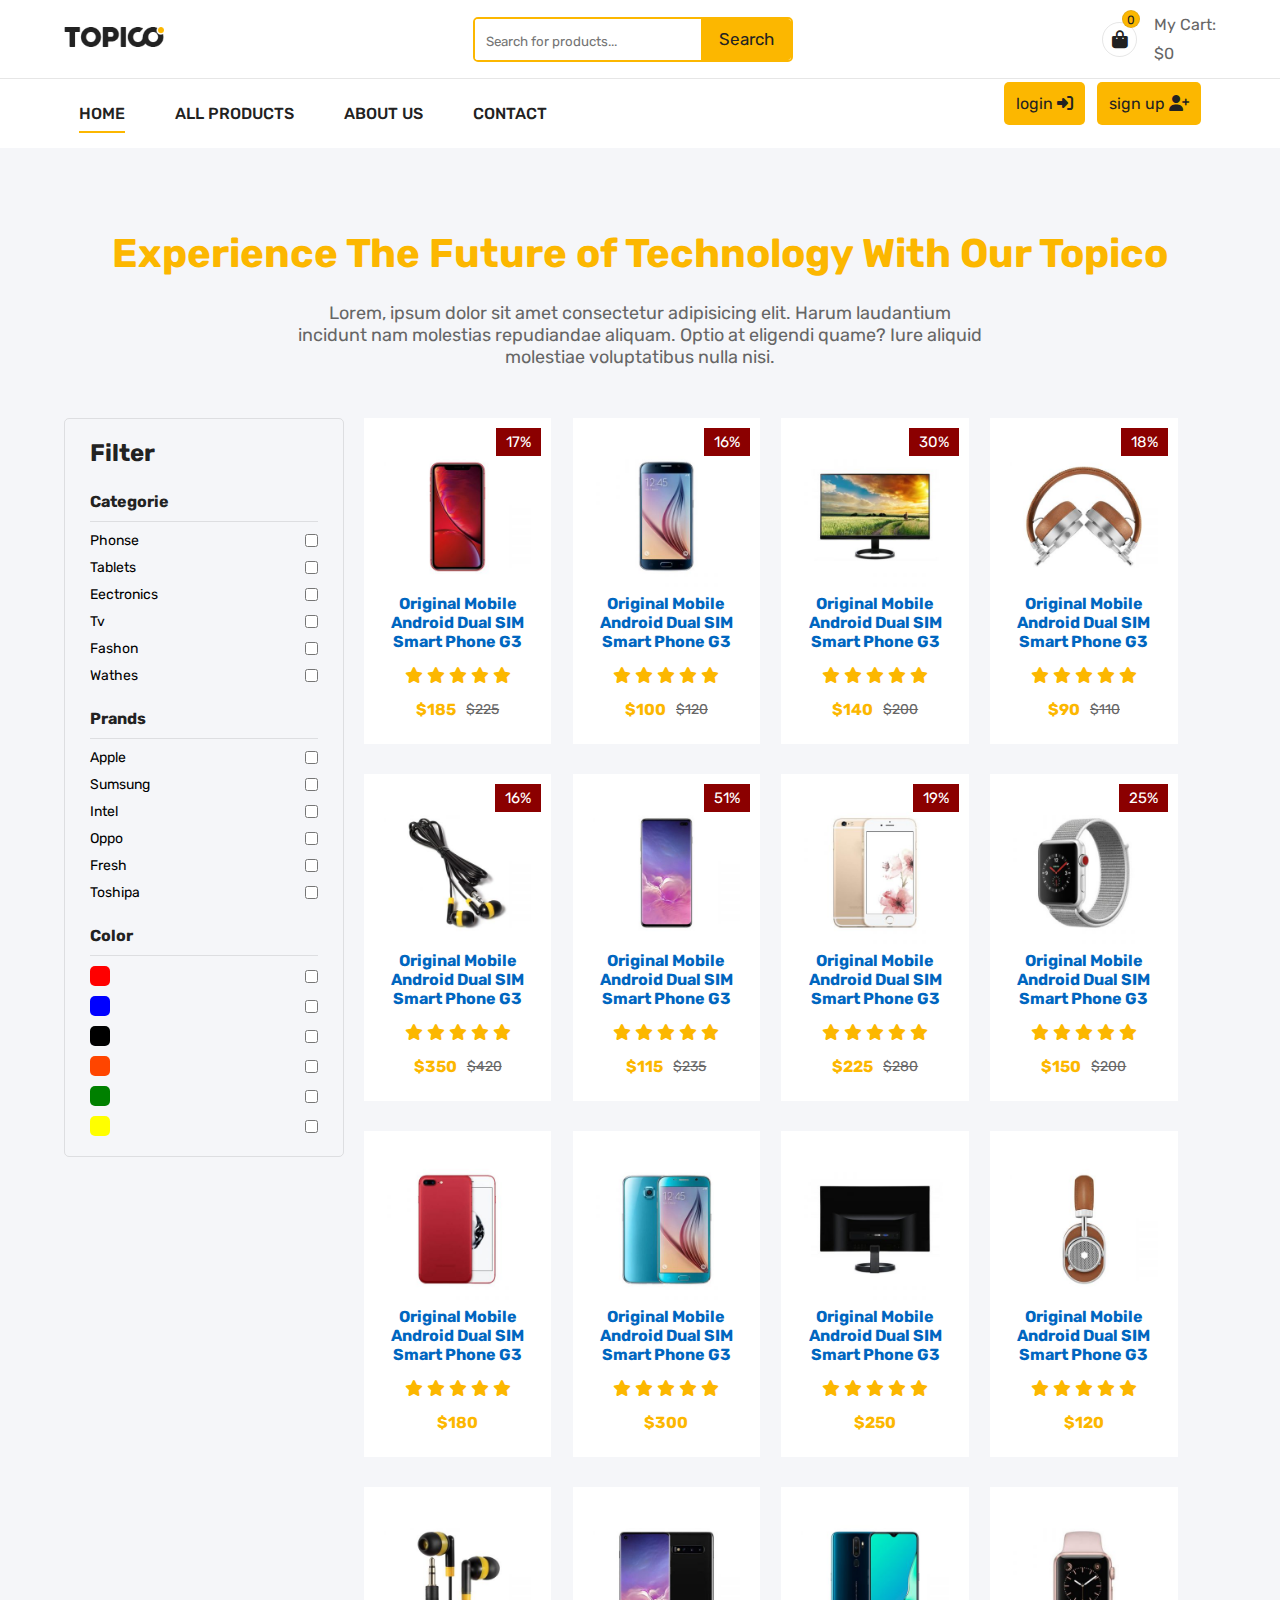
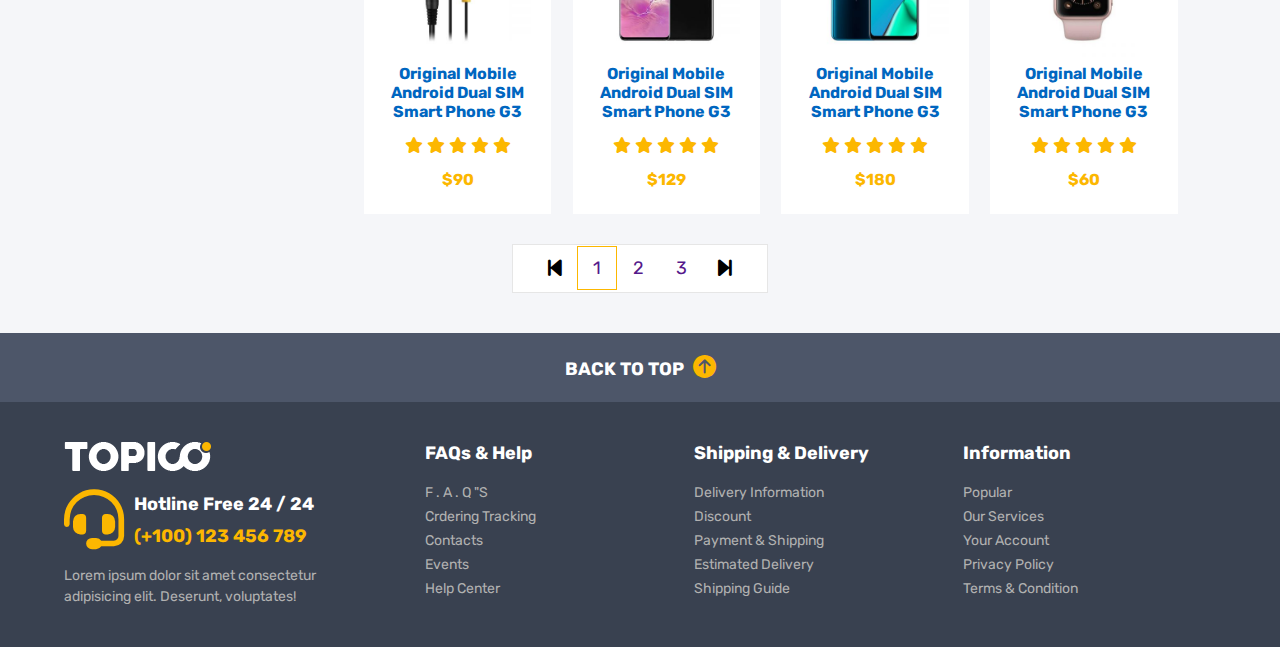
<file: all_products.html>
<!DOCTYPE html>
<html lang="en">
<head>
    <meta charset="UTF-8">
    <meta name="viewport" content="width=device-width, initial-scale=1.0">
    <title>Topoco</title>
    <!-- link css -->
    <link rel="stylesheet" href="css/style.css">
    <!-- Font Awesome -->
    <link rel="stylesheet" href="https://cdnjs.cloudflare.com/ajax/libs/font-awesome/6.6.0/css/all.min.css">
    <!-- Link Swiper's CSS -->
    <!-- fontawesome -->
    <link rel="stylesheet" href="css/all.min.css">
</head>
<body>
    <!-- Header -->
    <header>
        <div class="container top-nav">
            <a href="index.html" class="logo"> <img src="img/logo-black.png" alt="photo"> </a>
            <form action="" class="search"> 
                <input type="search" placeholder="Search for products...">
                <button type="submit">Search</button> 
            </form>
        
            <div class="cart-header">
                <div onclick="open_cart()" class="icon_cart">
                    <i class="fa-solid fa-bag-shopping"></i>
                    <span class="count_item">0</span>
                </div>
                <div class="total_price">
                    <p>My Cart:</p>
                    <p class="price_cart_Head">$0</p>
                </div>
            </div>
        </div>

        <nav>
            <div class="links container">
                <i onclick="open_menu()" class="fa-solid fa-bars btn_open_menu"></i>
                <ul id="menu">
                    <span onclick="close_menu()" class="bg-overly"></span>
                    <i onclick="close_menu()" class="fa-regular fa-circle-xmark btn_close_menu"></i>
                    <img src="img/logo-black.png" class="logo_menu" alt="">
                    <li class="active"><a href="index.html">home</a></li>
                    <li><a href="all_products.html">all products</a></li>
                    <li><a href="#">about us</a></li>
                    <li><a href="#">contact</a></li>
                </ul>
                <div class="login_signup">
                    <a href="login.html">login <i class="fa-solid fa-right-to-bracket"></i></a>
                    <a href="register.html">sign up <i class="fa-solid fa-user-plus"></i></a>
                    <p class="name_user" id="welcome-message"></p>
                </div>
            </div>
        </nav>
    </header>
    
    <!-- Cart Section -->
    <div class="cart"> 
        <div class="top_cart">
            <h3>My Cart <span class="count_item_cart">(2 items in Cart)</span></h3>
            <span onclick="close_cart()" class="close_cart"><i class="fa-regular fa-circle-xmark"></i></span>
        </div> 

        <div class="items_in_cart"></div> 

        <div class="bottom_Cart">
            <div class="total">
                <p>Cart subtotal</p>
                <p class="price_cart_total">$280</p> 
            </div>

            <div class="button_Cart">
                <a href="checkOut.html" class="btn_cart">Proceed to Checkout</a>
                <button onclick="close_cart();" class="btn_cart trans_bg">Shop More</button>
            </div>
        </div>
    </div>

    <!-- content page -->
    <div class="top_page">
        <div class="container">
            <h1>Experience The Future of Technology With Our Topico</h1>
            <p>Lorem, ipsum dolor sit amet consectetur adipisicing elit. Harum laudantium incidunt nam molestias repudiandae aliquam. Optio at eligendi quame? Iure aliquid molestiae voluptatibus nulla nisi.</p>
        </div>
    </div>

    <section class="all_products">
        <div class="container">
            <span class="btn_filter" onclick="opent_close_filter()">filter <i class="fa-solid fa-filter"></i></span>
            <div class="filter">
                <h2>filter</h2>
                <div class="filter_item">
                    <h4>categorie</h4>
                    <div class="content">
                        <div class="item"><span>phonse</span><input type="checkbox"></div>
                        <div class="item"><span>tablets</span><input type="checkbox"></div>
                        <div class="item"><span>eectronics</span><input type="checkbox"></div>
                        <div class="item"><span>tv</span><input type="checkbox"></div>
                        <div class="item"><span>fashon</span><input type="checkbox"></div>
                        <div class="item"><span>wathes</span><input type="checkbox"></div>
                    </div>
                </div>

                <div class="filter_item">
                    <h4>prands</h4>
                    <div class="content">
                        <div class="item"><span>apple</span><input type="checkbox"></div>
                        <div class="item"><span>sumsung</span><input type="checkbox"></div>
                        <div class="item"><span>intel</span><input type="checkbox"></div>
                        <div class="item"><span>oppo</span><input type="checkbox"></div>
                        <div class="item"><span>fresh</span><input type="checkbox"></div>
                        <div class="item"><span>toshipa</span><input type="checkbox"></div>
                    </div>
                </div>

                <div class="filter_item">
                    <h4>color</h4>
                    <div class="content">
                        <div class="item"><span class="color" style="background: red;"></span><input type="checkbox"></div>
                        <div class="item"><span class="color" style="background: blue;"></span><input type="checkbox"></div>
                        <div class="item"><span class="color" style="background: black;"></span><input type="checkbox"></div>
                        <div class="item"><span class="color" style="background: orangered;"></span><input type="checkbox"></div>
                        <div class="item"><span class="color" style="background: green;"></span><input type="checkbox"></div>
                        <div class="item"><span class="color" style="background: yellow;"></span><input type="checkbox"></div>
                    </div>
                </div>
            </div>

            <div id="products_dev" class="products_dev"></div>
        </div>

        <div class="pagination">
            <span class="btn_page prev"><i class="fa-solid fa-backward-step"></i></span>
            <a href=""><span class="num_page active">1</span></a>
            <a href=""><span class="num_page">2</span></a>
            <a href=""><span class="num_page">3</span></a> 
            <span class="btn_page next"><i class="fa-solid fa-forward-step"></i></span>
        </div>
    </section>

    <!-- -------------------------------- -->
    <div class="back_to_top">
        <p>back to top<span> <i class="fa-solid fa-circle-arrow-up"></i> </span></p>
    </div>

    <!-- --------------footer------------- -->
    <footer>
        <div class="container">
            <div class="big_row">
                <img src="img/logo-white.png" alt="">
                <div class="hotline">
                    <i class="fa-solid fa-headset"></i>
                    <div class="text">
                        <h5>Hotline Free 24 / 24</h5>
                        <h6>(+100) 123 456 789</h6>
                    </div>
                </div>
                <p>Lorem ipsum dolor sit amet consectetur adipisicing elit. Deserunt, voluptates!</p>
            </div>

            <div class="row">
                <h4>FAQs & Help</h4>
                <div class="links">
                    <a href="#">F . A . Q "S</a>
                    <a href="#">Crdering Tracking</a>
                    <a href="#">Contacts</a>
                    <a href="#">Events</a>
                    <a href="#">Help Center</a>
                </div>
            </div>
            <div class="row">
                <h4>Shipping & Delivery</h4>
                <div class="links">
                    <a href="#">Delivery Information</a>
                    <a href="#">Discount</a>
                    <a href="#">Payment & Shipping</a>
                    <a href="#">Estimated Delivery</a>
                    <a href="#">Shipping Guide</a>
                </div>
            </div>
            <div class="row">
                <h4>Information</h4>
                <div class="links">
                    <a href="#">Popular</a>
                    <a href="#">Our Services</a>
                    <a href="#">Your Account</a>
                    <a href="#">Privacy Policy</a>
                    <a href="#">Terms & Condition</a>
                </div>
            </div>
        </div>
    </footer>
    
    <!-- script -->
    <script src="js/all_products.js"></script>
    <script src="js/main.js"></script>
</body>
</html>
</file>
<file: css/style.css>
/* fonts */
@import url('https://fonts.googleapis.com/css2?family=Rubik:wght@300;400;500;600;700;800&display=swap');
*{
    padding: 0;
    margin: 0;
    box-sizing: border-box;
    text-decoration: none;
    list-style: none;
    font-family: 'Rubik' , sans-serif;
}
:root{
    --main-color:#fcb700;
    --dark-color:#222222;
    --parg-color:#666666;
    --border-color:#6666662a;
    --name-item:#0066c0;
    --dark-red:#be1717;
}
body{
    background: #f5f6f9;
    margin-top: 180px;
    overflow-x: hidden;

}

.name_user{
    margin-top: 20px;
    /* color: black; */
}
h1,h2,h3,h4,h5,h6{
    color: var(--dark-color);
}
p{
    color: var(--parg-color);
}
.container{
    width: 75%;
    margin: auto;
}
    @media (max-width:1500px) {
        .container{
            width: 90%;
        }
        
    }


/* header */
header {
    position: fixed;
    top: 0;
    left: 0;
    right: 0;
    background: #fff;
    z-index: 1000;
    
}

header .top-nav {
    display: flex;
    justify-content: space-between;
    align-items: center;
    padding: 15px 0; 
}

header .top-nav .logo img {
    width: 100px; 
}

header .top-nav .search {
    width: 320px; 
    border: 2px solid var(--main-color);
    position: relative;
    border-radius: 5px;
    overflow: hidden;
}

header .top-nav .search input {
    padding: 15px 115px 11px 11px; 
    outline: none;
    border: none;
    width: 100%;
}

header .top-nav .search button {
    position: absolute;
    top: 0;
    right: 0;
    outline: none;
    border: none;
    width: 90px; 
    background-color: var(--main-color);
    height: 100%;
    font-size: 17px; 
    color: var(--dark-color);
    cursor: pointer;
}

header .top-nav .cart-header {
    display: flex;
    gap: 17px; 
    align-items: center;
}
.price_cart_Head{
    margin-top: 10px;
}
header .top-nav .cart-header i {
    color: var(--dark-color);
    font-size: 18px;
    border: 1px solid var(--border-color);
    width: 35px; 
    height: 35px; 
    text-align: center;
    line-height: 33px; 
    border-radius: 50%;
    cursor: pointer;
    transition: 0.3s ease;

}

header .top-nav .cart-header i:hover {
    background-color: var(--main-color);
    color: #ffff;
}

header .top-nav .cart-header .count_item {
    position: absolute;
    background-color: var(--main-color);
    height: 18px; 
    width: 18px; 
    border-radius: 50%;
    text-align: center;
    line-height: 18px; 
    font-size: 12px; 
    top: 10px; 
    right: 140px;
    bottom: 10px;
    color: var(--dark-color);
    border: 1px solid var(--border-color);
}

header .top-nav .cart-header .tottal_price p {
    margin-bottom: 3px; 
}

/* nav */
header nav {
    border-top: 1px solid var(--border-color);
}

header .links {
    display: flex;
    justify-content: space-between;
    align-items: center;
    padding: 15px;

}

header .links ul {
    display: flex;
    gap: 50px; 
}

header .links ul li a {
    color: var(--dark-color);
    text-transform: uppercase;
    font-weight: 500;
    /* font-size: 12px;  */
}

header .links ul li {
    position: relative;
    padding: 10px 0; 
}

header .links ul li::after {
    content: " ";
    position: absolute;
    bottom: 0;
    left: 0;
    width: 0%;
    height: 2px;
    background: var(--main-color);
    transition: 0.3s ease-in-out;
}

header .links ul li.active::after,
header .links ul li:hover::after {
    width: 100%;
}

header .links .login_signup a {
    color: var(--dark-color);
    padding:12px 12px;
    background-color: var(--main-color);
    margin-left: 8px; 
    border-radius: 5px;
}

/* ===========end header=========== */
.cart {
    position: fixed;
    top: 0;
    right: -400px; 
    bottom: 0;
    background: #ffff;
    z-index: 1100;
    padding:30px 30px;
    border-left: 1px solid var(--border-color);
    display: flex;
    flex-direction: column;
    justify-content: space-between;
    width: 350px; 
    height: 100vh;
    overflow-x: hidden;
    transition: 0.3s ease;
    /* background-color: green; */
}

.cart.active {
    right: 0;
}

.cart .top_cart {
    display: flex;
    align-items: center;
    justify-content: space-between;
}

.cart .top_cart .close_cart i {
    font-size: 26px; 
    cursor: pointer;
}

.cart .top_cart h3 {
    font-size: 19px; 
}

.cart .top_cart h3 span {
    font-size: 15px; 
    color: var(--parg-color);
    font-weight: normal;
}

.cart .items_in_cart {
    padding: 12px 12px;
    border-block: 1px solid var(--border-color);
    margin-block: 10px;
    flex-grow: 1;
    overflow-y: auto; 
}
.cart .items_in_cart::-webkit-scrollbar {
    width: 8px; 
}

.cart .items_in_cart::-webkit-scrollbar-track {
    background: #f1f1f1; 
    border-radius: 10px;

}

.cart .items_in_cart::-webkit-scrollbar-thumb {
    background-color: var(--main-color);
    border-radius: 10px; 
    border: 2px solid #f1f1f1; 
}

.cart .items_in_cart::-webkit-scrollbar-thumb:hover {
    background-color: var(--main-color); 
}



.cart .item_cart {
    display: flex;
    align-items: center;
    gap: 8px; 
    margin-bottom: 15px; 
}

.cart .item_cart:last-child {
    margin-bottom: 0;
}

.cart .item_cart img {
    width: 65px; 
}

.cart .item_cart h4 {
    margin-bottom: 3px; 
    font-weight: 500;
    font-size: 12px; 
}

.cart .item_cart .delete_item {
    outline: none;
    border: none;
}

.cart .item_cart .delete_item i {
    font-size: 19px;
    cursor: pointer;
    transition: 0.3s;
}

.cart .item_cart .delete_item i:hover {
    color: var(--dark-red);
    transform: scale(1.2);
}

.cart .bottom_Cart .total {
    display: flex;
    justify-content: space-between;
    margin-bottom: 15px; 
}

.cart .bottom_Cart .total .price_cart_total {
    color: var(--main-color);
}

.cart .button_Cart {
    display: flex;
    flex-direction: column;
    gap: 10px; 
}

.cart .button_Cart .btn_cart {
    border: 2px solid var(--main-color);
    border-radius: 5px;
    color: var(--dark-color);
    padding: 8px 0; 
    text-align: center;
    font-size: 12px; 
    text-transform: uppercase;
    background: var(--main-color);
    transition: 0.3s ease;
    cursor: pointer;
}

.cart .button_Cart .btn_cart:hover {
    background: transparent;
}

.cart .button_Cart .trans_bg {
    background: transparent;
    padding: 8px 0;
}

.cart .button_Cart .trans_bg:hover {
    background: var(--main-color);
}

/* ===================end cart================= */
/* ===================start slider ================= */
.slider .container {
    display: flex;
    justify-content: space-between;
    margin-top: -1px;
}

.slider .container .side_bar {
    width: 300px; 
    background: #fff;
    display: flex;
    flex-direction: column;
}

.slider .container .side_bar h2 {
    padding: 15px 15px; 
    display: flex;
    gap: 9px;
    align-items: center;
    font-size: 16px; 
}

.slider .container .side_bar a {
    padding: 10px; 
    font-size: 15px;
    font-weight: 400;
    color: var(--dark-color);
    border-top: 1px solid var(--border-color);
    transition: 0.3s ease-in-out;
}

.slider .container .side_bar a:hover {
    color: var(--main-color);
}
.slider .container .slide-swp {
    width: calc(100% - 330px);
    overflow: hidden;
    position: relative; 
}
.slider .container .slide-swp img{
    width: 100%;
    height: 100%;
    object-fit: cover;
    object-position: left top;
}
.slider .container .slide-swp .swiper-pagination span{
    background-color: #fff;
    opacity: 1;
}
.swiper-pagination-bullet-active {
    background: var(--main-color) !important;
    width: 25px !important;
    height: 7px !important;
    border-radius: 10px 10px 10px 10px !important;
}
/* ====================end slider======================= */
/* =========================features================== */
.features{
    margin: 50px 0;
}
.features .container{
    display: flex;
    background-color: #fff;
    padding: 15px 20px;
    border-radius: 5px;
    justify-content: space-between;
    flex-wrap: wrap;
    margin-top: -25px;
}
.features .container .features_item{
    width: 18%;
    min-width: 220px;
    display: flex;
    align-items: center;
    gap: 20px;
}
.features .container .features_item img{
    width: 50px;
}
.features .container .features_item h4{
    margin-bottom: 4px;
    font-size: 15px;
}
.features .container .features_item p{
    font-size: 12px;
}
/* ==========end features============== */
/* ==========start banner============== */
.banner{
    margin: 50px 0;
}
.banner .container{
    display: flex;
    justify-content: space-between;
    margin-top: -25px;
}
.banner .container .banner_img{
    width: 32%;
    position: relative;
}
.banner .container .banner_img img{
    width: 100%;
}
.banner .glass_hover{
    position: absolute;
    height: 100%;
    width: 100%;
    top: 0;
    left: 0;
}
.banner .glass_hover::after{
    content: '';
    position: absolute;
    top: 0;
    left: 0;
    width: 100%;
    height: 100%;
    background: linear-gradient(50deg ,transparent 50% ,
     rgba(255,255,255,0.1)60% , rgba(255,255,255,0.5)70%,transparent 71% );
     background-size: 200% 100%;
     background-position: 200% 0;
     cursor: pointer;
     z-index: 90;
     transition: 0.8s;
}
.banner .banner_img:hover .glass_hover::after{
    background-position: -20% 0;
}
.banner .banner_img a{
    position: absolute;
    top: 0;
    left: 0;
    width: 100%;
    height: 100%;
    z-index:100 ;
}
/* banner tow big img  */
.bannar_big.banner .container .banner_img{
    width: 49%;
    position: relative;
}
/* -------end banner--------- */
/* -------start slae products--------- */
/* ----------top product---------- */
.slide{
    margin-bottom: 100px;
}
.top_slide{
    position: relative;
    margin-bottom: 20px;
    padding: 20px 0;
    border-bottom: 1px solid var(--border-color);
}
.top_slide::after{
    position: absolute;
    content: "";
    bottom: -1px;
    width: 100px;
    left: 0;
    height: 2px;
    background: var(--main-color);
}
.top_slide h2{
    text-transform: capitalize;
}
.top_slide h2 span{
    font-weight: normal;
}
/* ---------product card style------------ */

.slide {
    margin-bottom: 100px;
}

.top_slide {
    position: relative;
    margin-bottom: 20px;
    padding: 20px 0;
    border-bottom: 1px solid var(--border-color);
}

.top_slide::after {
    position: absolute;
    content: "";
    bottom: -1px;
    width: 100px;
    left: 0;
    height: 2px;
    background: var(--main-color);
}

.top_slide h2 {
    text-transform: capitalize;
}

.top_slide h2 span {
    font-weight: normal;
}

/* ---------product card style------------ */


 .sale_present {
    position: absolute ;
    top: 10px ; 
    right: 10px ;
    z-index: 2 ;
    background-color: darkred ;
    color: #fff ;
    padding: 5px 10px ; 
    font-size: 15px ; 
    opacity: 1 ; 
}

.product:hover .sale_present {
    opacity: 1 ; 
}

.product {
    position: relative;
    background-color: #fff;
    padding: 25px 20px;
}

.product .img_product {
    position: relative;
    width: 100%;
}

.product .img_product img {
    width: 100%;
    transition: 0.3s ease-in-out;
}

.product .img_product .img_hover {
    position: absolute;
    top: 0;
    left: 0;
    width: 100%;
    opacity: 0;
    scale: 0.1;
    z-index: 1;
    transition: 0.3s ease-in-out;
}

.product:hover .img_product .img_hover {
    opacity: 1;
    scale: 1;
}

.product:hover .img_product img {
    opacity: 0; 
}

.product .name_product {
    font-size: 16px;
    position: relative;
    z-index: 2; 
    text-align: center; 
}

.product .name_product a {
    color: var(--name-item);
    text-align: center;
  
}

.product .name_product a:hover {
    text-decoration: underline;
}

.stars {
    margin: 15px 0;
    text-align: center;
}

.stars i {
    color: var(--main-color);
}

.price {
    display: flex;
    align-items: center;
    justify-content: center;
    gap: 10px;
}

.price p {
    color: var(--main-color);
    font-weight: bold;
}

.price .old_price {
    color: var(--parg-color);
    text-decoration: line-through;
    font-size: 14px;
    font-weight: normal;
}

.product .icons {
    display: flex;
    flex-direction: column;
    gap: 9px;
    position: absolute;
    right: -120px; 
    z-index: 3;
    top: 37%;
    transform: translateY(-50%);
    opacity: 0; 
    transition: 0.3s ease-in-out;
    margin-left: 11px;
}

.product:hover .icons {
    opacity: 1; 
    right: 12px; 
}

.product .icons i {
    color: var(--dark-color);
    background: #fff;
    width: 40px;
    height: 40px;
    line-height: 40px;
    border: 1px solid var(--border-color);
    border-radius: 50%;
    text-align: center;
    cursor: pointer;
    transition: 0.3s ease;
}
.product .icons i.active{
    background:var(--main-color);
    cursor: auto;
    pointer-events: none;
    position: relative;
    overflow: hidden;
}
.product .icons i.active::after{
    content: '';
    position: absolute;
    top: 0;
    left: 0;
    width: 100%;
    height: 100%;
    background: #0000004f;
    /* background-color: red ; */
    z-index: 5;
}

.product .icons i:hover {
    background: var(--main-color);
}
/* -------------Swiper button custom styling----------------- */
.slide .container{
    position: relative;
}
.slide .container .mySwiper{
    overflow: hidden;
    padding: 10px;
}
.slide .container .mySwiper .btn_Swip{
    position: absolute;
    top: 35px;
    background:var(--main-color);
    color: #fff;
    font-weight: bold;
    padding: 0 10px;
    border-radius: 5px;
}
.slide .container .mySwiper .btn_Swip::after{
    font-size: 25px;
}
.slide .container .mySwiper .btn_Swip.swiper-button-prev{
    left: calc(100% - 90px);
}

/*====================slide_product===================== */
.slide_product .product_swip{
    width: calc(100% - 300px);
}
.slide_product .slide_with_img{
    display: flex;
    justify-content: space-between;
}
.slide_product .categ_img{
    padding: 10px 0;
    width: 280px;
}
.slide_product .categ_img img{
    width: 100%;
    height: 100%;
    object-fit: cover;
    border-radius: 5px;
}
/* --------------newsletter--------------- */
.newsletter{
    background: #fff;
}
.newsletter .container{
    display: flex;
    justify-content: space-between;
    align-items: center;
    padding: 40px 0;
}
.newsletter .text{
    width: 50%;
    display: flex;
    align-items: center;
    gap: 20px;
}
.newsletter .text img{
    width: 100px;
}
.newsletter .text h4{
   font-size: 28px;
   font-weight: 500;
}
.newsletter .text p{
    margin: 12px 0;
}
.newsletter .text h6{
   font-size: 20px;
}
.newsletter .newsletter_form{
    width: 40%;
    border: 2px solid var(--border-color);
    border-radius: 5px;
    overflow: hidden;
    position: relative;
}
.newsletter .newsletter_form input{
    padding: 20px 157px 20px 20px;  
    outline: none;
    border: none;
    width: 100%;
}
.newsletter .newsletter_form button{
    background: var(--main-color);
    outline: none;
    border: none;
    width: 170px;
    position: absolute;
    right: 0;
    top: 0;
    height: 100%;
    cursor: pointer;
    font-size: 18px;
    color: #222222;
}
/* =================footer================= */
.back_to_top{
    background: #4d5669;
}
.back_to_top p{
    padding: 22px 0;
    color: #fff;
    font-size: 18px;
    font-weight: bold;
    text-align: center;
    text-transform: uppercase;
    cursor: pointer;
}
.back_to_top i{
    color: var(--main-color);
    font-size: 23px;
    margin-left: 5px;
}
/* footer */
footer {
    background: #394150;
}

footer .container {
    display: flex;
    justify-content: space-between;
    padding: 40px 0;
    flex-wrap: wrap;
}

footer .container .big_row {
    width: 30%;
}

footer .container .big_row .hotline {
    display: flex;
    align-items: center;
    margin: 15px 0;
    gap: 10px;
}

footer .container .big_row .hotline i {
    font-size: 60px;
    color: var(--main-color);
}

footer .container .big_row .hotline h5 {
    color: #fff;
    font-size: 18px;
    margin-bottom: 10px;
}

footer .container .big_row .hotline h6 {
    color: var(--main-color);
    font-size: 18px;
}

footer .container .big_row p {
    width: 90%;
    color: #b1b1b1;
    font-size: 14px;
    line-height: 1.5;
}

footer .container .row {
    width: 22%;
}

footer .container .row h4 {
    color: #fff;
    font-size: 18px;
    margin-bottom: 20px; 
}

footer .container .row .links {
    display: flex;
    flex-direction: column;
    gap: 7px;
}

footer .container .row .links a {
    color: #b1b1b1;
    font-size: 14px;
    position: relative;
    left: 0;
    transition: 0.3s ease-in-out;
}

footer .container .row .links a:hover {
    left: 8px;
    color: var(--main-color);
}

/* Dawn Footer */
footer .bootom_footer {
    background: #202935;
}

footer .bootom_footer .container {
    padding: 20px 0;
    align-items: center;
    display: flex;
    flex-direction: column;
    text-align: center;
}

footer .bootom_footer .container span {
    color: var(--main-color);
    font-size: 19px;
}

footer .bootom_footer .payment_img {
    display: flex;
    gap: 10px;
    justify-content: center;
    margin-top: 10px;
}

footer .bootom_footer .payment_img img {
    filter: grayscale(100%);
    cursor: pointer;
    transition: 0.3s;
}

footer .bootom_footer .payment_img img:hover {
    filter: grayscale(0%);
}

.footer .bootom_footer .container .name_c {
    color: white;
    font-size: 20px;
}

/* Responsive Design */
@media (max-width: 768px) {
    footer .container {
        flex-direction: column;
        align-items: center;
        text-align: center;
    }
    
    footer .container .big_row,
    footer .container .row {
        width: 100%;
        margin-bottom: 20px;
    }
    
    footer .container .big_row .hotline {
        flex-direction: column;
        gap: 5px;
    }
}

@media (max-width: 500px) {
    footer .container {
        padding: 20px;
    }
    
    footer .container .big_row .hotline i {
        font-size: 40px;
    }
    
    footer .container .big_row p,
    footer .container .row h4,
    footer .container .row .links a {
        font-size: 14px;
    }
    
    .bootom_footer .payment_img img {
        width: 25px;
        margin: 3px;
    }
}

/* ==================responsive=============== */
header .links .btn_open_menu,
header .links ul .logo_menu,
header .links .bg-overly,
header .links ul .btn_close_menu{
    display: none;
}

@media (max-width: 1000px) {
    header .top-nav .search {
        width: 420px;
    }
    .slider .container .side_bar{
        display: none;
    }
    .slider .container .slide-swp{
        width: 100%;
    }
    .features .container .features_item{
        margin-bottom: 10px;
    }
    .newsletter .container{
        flex-direction: column;
        gap: 30px;
    }
    .newsletter .container .text{
        width: 100%;
    }
    .newsletter .newsletter_form{
        width: 70%;
    }
    .footer .container{
        flex-wrap: wrap;
    }
    .footer .container .row{
        width: 40%;
        margin-bottom: 20px;
    }
    .footer .container .big_row{
        width: 50%;
        margin-bottom: 20px;
    }
}

@media (max-width: 900px) { 
    body{
        margin-top: 240px;
    }
    header .top-nav {
        flex-wrap: wrap;
    }
    header .top-nav .search {
        order: 3;
        width: 80%;
        margin: 10px auto 0;
    }
    header .links{
        padding: 20px 0;
    }
    header .links ul{
        padding-top: 50px;
        position: fixed;
        top: 0;
        left: -420px;
        bottom: 0;
        background: #fff;
        flex-direction: column;
        gap: 20px;
        width: 400px;
        border-right: 1px solid var(--border-color);
        text-align: center;
        transition: 0.3s ease-in-out;
    }
    header .links ul.active{
        left: 0;
    }
    header .links ul .logo_menu{
        width: 140px;
        margin: 0px auto;
        display: block;
    }
    header .links ul .btn_close_menu{
        position: absolute;
        top: 20px;
        right: 20px;
        font-size: 40px;
        color: var(--main-color);
        display: block;
        cursor: pointer;
    }
    header .links .btn_open_menu{
        display: block;
        font-size: 25px;  
        cursor: pointer;    
    }
    header .links ul .bg-overly{
        display: block;
        position: fixed;
        cursor: pointer;
        top: 0;
        right: -100%;
        height: 100%;
        background: #00000022;
        width: calc(100vw - 400px);
        transition: 0.3s ease-in-out;
    }
    header .links ul.active .bg-overly{
        right: 0;
        display: block;
    }
    .banner{
        margin: 0;
    }
    .slider{
        margin-bottom: 50px;
    }
    .slide_product .categ_img{
        display: none;   
    }
    .slide_product .product_swip{
        width: 100%;
    }
    .newsletter .text h4{
        font-size: 25px;
    }
    .newsletter .text p{
        font-size: 14px;
    }
    .newsletter .text h6{
        font-size: 18px;
    }
}

@media (max-width: 500px) { 
    header .top-nav .search{
        width: 100%;
    }
    header .top-nav .search input{
        padding: 13px 157px 13px 20px;
    }
    header .top-nav .search button{
        font-size: 14px;
        width: 120px;
    }
    header .links ul.active{
        width: 100%;
        left: 0; 
    }
    header .links .btn_open_menu {  
        display: block;
    }
    .cart{
        width: 100%;
        right: -100%;
    }
    .product .name_product a{
        font-size: 13px;
    }
    .product{
        padding: 15px 10px;
    }
    .stars{
        font-size: 14px;
    }
    .top_slide h2{
        font-size: 15px;
    }
    .slide .container .mySwiper .btn_Swip{
        padding: 5px;
        margin-left: 15px;
    }
    .top_slide h2{
        font-size: 16px;
    }
    .newsletter .newsletter_form{
        width: 100%;
    }
    .newsletter .text h4{
        font-size: 23px;
    }
    .newsletter .text p{
        font-size: 13px;
    }
    .newsletter .text h6{
        font-size: 16px;
    }
    .newsletter .newsletter_form button{
        width: 120px;
        font-size: 14px;
    }
    .newsletter .newsletter_form input{
        padding: 16px 140px 16px 20px;
    }
    footer .container .row{
        width: 100%;
    }
    footer .container .big_row{
        width: 100%;
    }
    .top_slide h2{
        font-size: 12px;
    }
}




/* item details page */
.item_detail {
    background-color: #fff;
    padding: 50px 0;
}
.item_detail .container {
    display: flex;
    justify-content: space-between;
    align-items: center;
}
.item_detail .img_item {
    width: 40%;
}
.item_detail .img_item .big_img img {
    width: 100%;
}
.item_detail .img_item .sm_imgs {
    display: flex;
    justify-content: space-between;
    cursor: pointer;
}
.item_detail .img_item .sm_imgs img {
    width: 24%;
}
.item_detail .details_item {
    width: 58%;
}
.item_detail .details_item h1 {
    margin-bottom: 30px;
}
.item_detail .details_item h5 {
    font-weight: 500;
    margin-bottom: 20px;
    font-size: 16px;
}
.item_detail .details_item h5 span {
    color: var(--main-color);
}
.item_detail .details_item .price {
    justify-content: left;
    margin: 20px 0;
    gap: 20px;
}
.item_detail .details_item .price p {
    font-size: 22px;
}

.details_item .stars {
    display: flex;
    justify-content: left; 
    margin: 10px 0;
    gap: 5px; 
}

.item_detail .details_item .text_p{
    line-height: 1.5;
}

.item_detail .details_item h4{
    font-size: 20px;
    margin-top: 20px;
}
.item_detail .details_item button{
    border: none;
    outline: none;
    background: var(--main-color);
    color: var(--dark-color);
    font-weight: bold;
    padding: 14px 35px;
    border-radius: 5px;
    margin: 30px 0;
    font-size: 18px;
    cursor: pointer;
    transition: 0.3s;
}
.item_detail .details_item button:hover{
    transform: scale(1.1);
}
.item_detail .details_item .icons{
    display: flex;
    gap: 10px;
}
.item_detail .details_item .icons i{
    width: 50px;
    height: 50px;
    background: #efeeee;
    text-align: center;
    line-height: 50px;
    border-radius: 50%;
    border: 1px solid var(--border-color);
    cursor: pointer;
    transition: 0.5s;
}
.item_detail .details_item .icons i:hover{
    background: var(--main-color);
}

/* ==============responsive cart detilse page============ */
@media (max-width : 1000px) {
    .item_detail .container{
        flex-direction: column;
     }
     .item_detail .img_item{
        width: 50%;
        margin-bottom: 40px;
        gap: 40px;
     }
     .item_detail .delete_item{
        width: 100%;
     }
}
@media (max-width : 700px){
    .item_detail .img_item{
        width: 80%;
    }
}
@media (max-width : 500px){
    .item_detail .details_item h1{
    font-size: 20px;
    text-align: center;
    width: 100%;
    margin: auto;
    } 
    .item_detail .details_item .text_p{
        font-size: 14px;
        width: 100%;
    }
    .item_detail .details_item h4{
        font-size: 18px;
    }
    .item_detail .details_item button{
        font-size: 15px;
        padding: 10px 20px;
        width: 100%;
    }
    body{
        overflow-x: hidden;
    }

    .item_detail .details_item .icons i{
        width: 40px;
        height: 40px;
        text-align: center;
        line-height: 40px;
        gap: 5px;
    }
    .item_detail .container {
        text-align: center;
    }
}


/* All Product Page */
.top_page{
    text-align: center;
    padding: 50px 0px;
}
.top_page h1{
    font-size: 40px;
    color: var(--main-color);
    margin-bottom: 25px;
}
.top_page p{
    font-size: 18px;
    width: 60%;
    margin: auto;
    color: var(--parg-color);
}


.all_products .container{
    display: flex;
    justify-content: space-between;
    align-items: flex-start;
}
.all_products .filter{
    width: 280px;
    text-transform: capitalize;
    padding: 20px 25px;
    border: 1px solid var(--border-color);
    border-radius: 5px;
}
.all_products .filter input:checked{
    accent-color: var(--main-color);
}
.all_products .filter h4{
    margin-bottom: 10px;
    margin-top: 25px;
    padding-bottom: 10px;
    border-bottom: 1px solid var(--border-color);
}
.all_products .filter span{
    font-size: 14px;
    cursor: pointer;
}
.all_products .filter .filter_item .item{
    display: flex;
    justify-content: space-between;
    align-items: center;
    margin-top: 10px;
}
.all_products .filter .filter_item .item .color{
    width: 20px;
    height: 20px;
    border-radius: 5px;
}

/*  pagination*/


.pagination{
    padding: 10px 20px;
    background: #fff;
    border: 1px solid var(--border-color);
    display: flex;
    justify-content: center;
    align-items: center;
    width: max-content;
    margin: auto;
    margin-bottom: 40px;
}
.pagination .btn_page{
    font-size: 22px;
    padding:0  15px;
    cursor: pointer;
    transition: 0.5s;
}
.pagination .btn_page:hover{
    color: var(--main-color);
}
.pagination .num_page{
    border: 1px solid transparent;
    width: 100%;
    padding: 10px 15px;
    font-size: 18px;
}
.pagination .num_page.active,
.pagination .num_page:hover{
    cursor: pointer;
    border: 1px solid var(--main-color);
}
.all_products  .btn_filter{
    display: none;
}









.all_products .products_dev{
    width: calc(100% - 300px);
   
    display: flex;
    flex-wrap: wrap;
    gap: 2.5%;
}
.all_products .products_dev .product{
    width: 22%;
    margin-bottom: 30px;
}


@media (max-width:1200px) {
    .all_products .products_dev .product{
        width: 31%;
    } 
}
@media (max-width:1000px){
    .all_products .container{
        position: relative;
        padding-top: 60px;
    }
    .all_products .filter {
        position: absolute;
        left: 0;
        top: 60px;
        width: 40%;
        z-index: 100;
        opacity: 0; 
        visibility: hidden; 
        cursor: pointer;
        transition: opacity 0.5s, visibility 0.5s;
    }
    
    .all_products .filter.active {
        opacity: 1; 
        visibility: visible; 
        background: #f7f1f1;
    }
    
    .all_products .products_dev{
        width: 100%;
        gap: 0;
        justify-content: space-between;
    }
    .all_products  .btn_filter{
        display: block;
        position: absolute;
        cursor: pointer;
        top: 0px;
        padding: 12px 30px;
        background: var(--main-color);
        border-radius: 5px;
        font-size: 15px;
        text-transform: capitalize;
    }
    .all_products .products_dev {
        width: 100%;
    }
}

@media (max-width:650px){
    .all_products .products_dev .product{
        width: 48%;
    }
    .top_page h1{
        font-size: 22px;
    }
    .top_page p{
        font-size: 14px;
        width: 100%;
    }
    .top_page{
        padding-top: 10px;
    }
}
@media (max-width:450px){
    .all_products .filter{
        width: 100%;
    }
}

/* ----------------checkout--------------- */
.checkout{
    margin: 50px 0;
}
.checkout .container{
    display: flex;
    justify-content: space-between;
    align-items: flex-start;
    
}
.checkout form{
    width: 45%;
}
.checkout form h2{
    padding: 10px 20px;
    background: var(--main-color);
    text-transform: capitalize;
}
.checkout form .adders,
.checkout form .copone{
    background: #fff;
    margin-bottom: 20px;
    border-radius: 5px;
    overflow: hidden;
}
.checkout form .inputs{
    display: flex;
    flex-direction: column;
    padding: 15px 20px;
}
.checkout form .inputs label{
    color: var(--dark-color);
    font-size: 14px;
    text-transform: capitalize;
}
.checkout form .inputs input{
    margin: 5px 0 20px;
    padding: 12px 10px;
    outline: none;
    border: 1px solid var(--border-color);
    transition: 0.5s;
}
.checkout form .inputs input:focus{
    border-color: var(--main-color);
}


.checkout .ordersummary{
    width: 45%;
    background: #fff;
    padding:  0 20px;
}
.checkout .ordersummary h1{
    border-bottom: 1px solid var(--border-color);
    padding: 20px 0;
    margin-bottom: 20px;
}
.checkout .ordersummary .items .item_cart{
    display: flex;
    align-items: center;
    gap: 15px;
    margin-bottom: 20px;
}
.checkout .ordersummary .items .item_cart img{
    width: 150px;
}
.checkout .ordersummary .items .item_cart h4{
    color: var(--parg-color);
    margin-bottom: 20px;
}
.checkout .ordersummary .items .item_cart p{
    font-size: 18px;
    color: var(--dark-color);
}
.checkout .ordersummary .total{
    margin-bottom: 20px;
    display: flex;
    align-items: center;
    justify-content: space-between;
}
.checkout .ordersummary .total p{
    font-size: 30px;
    font-weight: bold;
    color: var(--dark-color);
    text-transform: capitalize;
}
.checkout .ordersummary .total span{
    font-weight: bold;
    font-size: 20px;
    color: var(--dark-color);
}
.checkout .ordersummary .buton_div{
    border-top: 1px solid var(--border-color);
    padding: 30px 0;
}
.checkout .ordersummary .buton_div button{
    width: 100%;
    background: var(--main-color);
    color: var(--dark-color);
    border: 2px solid var(--main-color);
    padding: 15px 0;
    outline: none;
    border-radius: 5px;
    font-weight: bold;
    font-size: 10px;
    cursor: pointer;
    transition: 0.3s ease-in-out;
}
.checkout .ordersummary .buton_div button:hover{
    background: transparent;
    color: var(--main-color);
}


/* responsive check out page */
@media (max-width:1000px){
    .checkout .container{
        flex-direction: column-reverse;
        gap: 50px;
        justify-content: center;
        align-items: center;
    }
    .checkout form{
        width: 70%;
    }
    .checkout .ordersummary{
        width: 70%;
    }
}

@media (max-width:650px){

    .checkout form{
        width: 100%;
    }
    .checkout .ordersummary{
        width: 100%;
    }

}

@media (max-width:500px){
    .checkout .ordersummary h1{
        font-size: 20px;
    }
    .checkout .ordersummary .items .item_cart h4{
        font-size: 14px;
    }
    .checkout .ordersummary .items .item_cart img{
        width: 100px;
    }
    .checkout .ordersummary .total p{
        font-size: 20px;
    }
    .checkout .ordersummary .total span{
        font-size: 19px;
    }
    .checkout .ordersummary .buton_div button{
        font-size: 12px;
    }
    .checkout form h2{
        font-size: 20px;
    }
}



#welcome-message {
    color: #4CAF50; 
    background-color: #f9f9f9; 
    border-radius: 8px; 
    text-align: center; 
    box-shadow: 0 1px 1px rgba(0, 0, 0, 0.2);
    transition: background-color 0.3s ease; 
}

#welcome-message:hover {
    background-color: #e0f7fa;
}
.large-logout {
    padding: 10px 20px;
    background-color: red; 
    color: white;
    border: none; 
    border-radius: 5px; 
    text-align: center; 
    text-decoration: none; 
    font-weight: bold; 
    cursor: pointer; 
}
</file>
